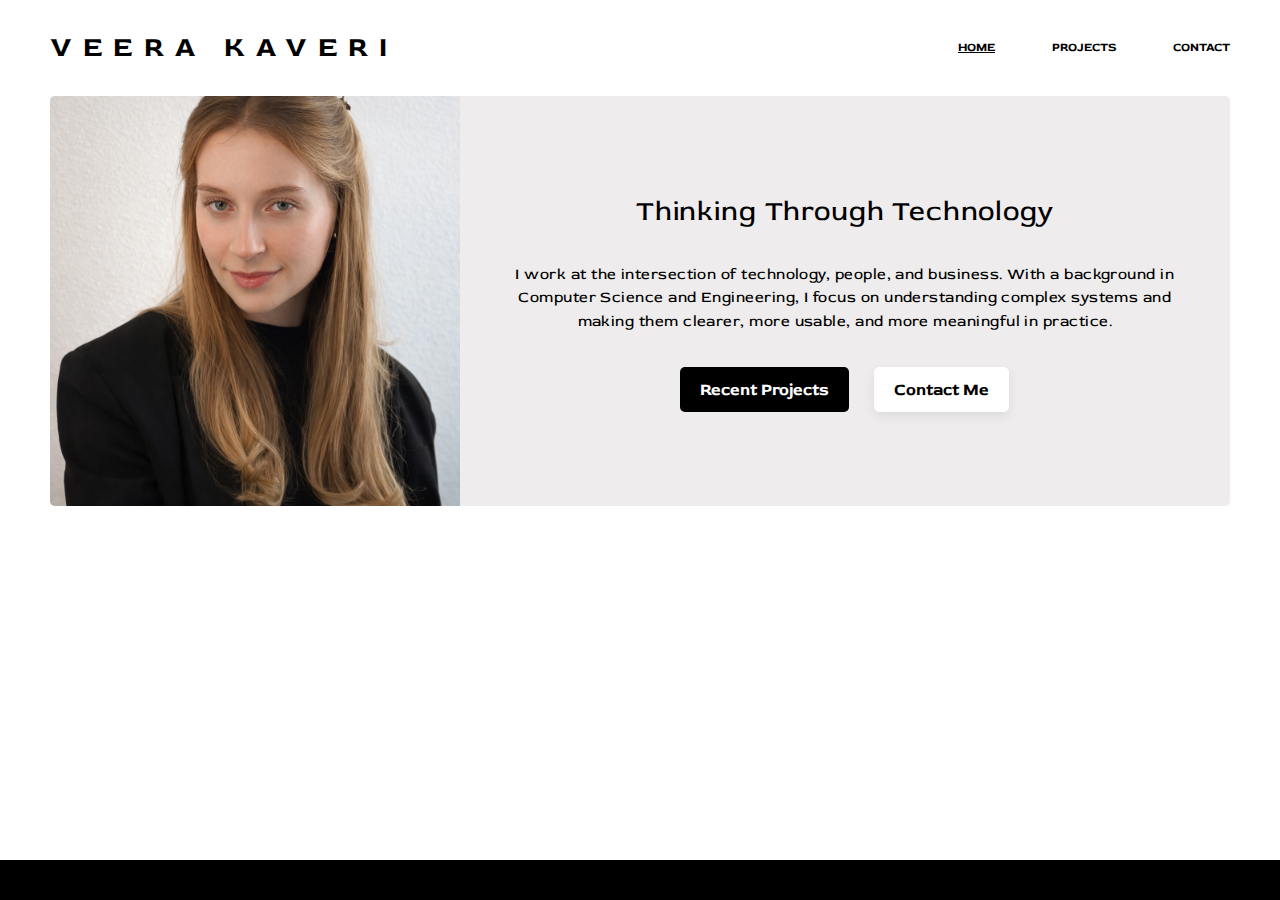
<file: index.html>
<!doctype html>
<html lang="fi">
<head>
  <meta charset="UTF-8" />
  <meta name="viewport" content="width=device-width, initial-scale=1.0" />
  <title>Veera Kaveri – Portfolio</title>

  <!-- Red Rose font -->
  <link rel="preconnect" href="https://fonts.googleapis.com">
  <link rel="preconnect" href="https://fonts.gstatic.com" crossorigin>
  <link href="https://fonts.googleapis.com/css2?family=Red+Rose:wght@400;700&display=swap" rel="stylesheet">

  <link rel="stylesheet" href="styles.css" />
</head>

<body>
  <header class="site-header">
    <div class="site-header__inner">
        <a class="site-logo" href="index.html">VEERA KAVERI</a>

        <button class="burger" type="button" aria-label="Open menu" aria-expanded="false">
        <span class="burger__bar"></span>
        <span class="burger__bar"></span>
        <span class="burger__bar"></span>
        </button>

        <!-- Overlay -->
        <div class="nav-overlay" data-nav-close></div>

        <nav class="site-nav" aria-label="Päävalikko">
            <!-- Close (X)  -->
            <button class="nav-close" type="button" aria-label="Sulje valikko" data-nav-close>
              &times;
            </button>

            <a class="site-nav__link is-active" href="index.html">HOME</a>
            <a class="site-nav__link" href="projects.html">PROJECTS</a>
            <a class="site-nav__link" href="contact.html">CONTACT</a>
        </nav>
    </div>
  </header>

  <main class="page">
    <section class="hero">
        <div class="hero__card">
        <div class="hero__media">
            <img
            class="hero__img"
            src="assets/images/me.png"
            alt="Portrait"
            />
        </div>

        <div class="hero__text">
            <h1 class="hero__title">Thinking Through Technology</h1>

            <p class="hero__body">
            I work at the intersection of technology, people, and business. With a background in Computer Science and Engineering, 
              I focus on understanding complex systems and making them clearer, more usable, and more meaningful in practice. 
            </p>

            <div class="hero__actions">
            <a class="btn btn--dark" href="projects.html">Recent Projects</a>
            <a class="btn btn--light" href="contact.html">Contact Me</a>
            </div>
        </div>
        </div>
    </section>
    </main>

    <footer class="site-footer"></footer>
    <!-- Burger JS -->
    <script>
        const header = document.querySelector(".site-header");
        const burger = document.querySelector(".burger");
        const nav = document.querySelector(".site-nav");
        const closeEls = document.querySelectorAll("[data-nav-close]");

        const openMenu = () => {
            header.classList.add("is-open");
            burger.setAttribute("aria-expanded", "true");
            document.body.style.overflow = "hidden"; 
        };

        const closeMenu = () => {
            header.classList.remove("is-open");
            burger.setAttribute("aria-expanded", "false");
            document.body.style.overflow = "";
        };

        const isOpen = () => header.classList.contains("is-open");

        if (burger && header && nav) {
            burger.addEventListener("click", () => {
            isOpen() ? closeMenu() : openMenu();
            });

            closeEls.forEach((el) => {
            el.addEventListener("click", closeMenu);
            });

            document.addEventListener("keydown", (e) => {
            if (e.key === "Escape" && isOpen()) closeMenu();
            });

            nav.addEventListener("click", (e) => {
            const link = e.target.closest(".site-nav__link");
            if (link) closeMenu();
            });
        }
    </script>
</body>
</html>
</file>
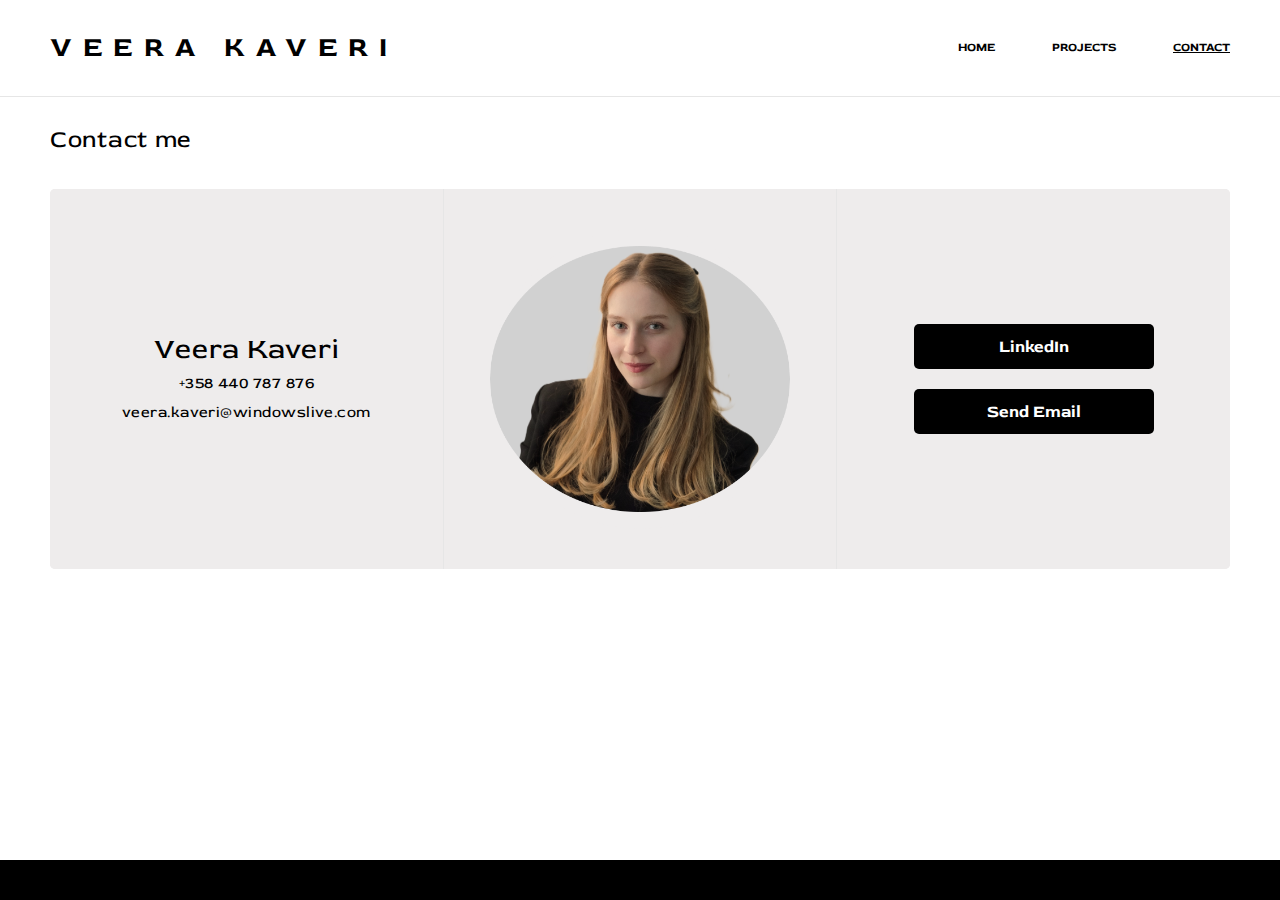
<file: contact.html>
<!doctype html>
<html lang="fi">
<head>
  <meta charset="utf-8" />
  <meta name="viewport" content="width=device-width, initial-scale=1" />
  <title>Contact</title>

  <link rel="preconnect" href="https://fonts.googleapis.com">
  <link rel="preconnect" href="https://fonts.gstatic.com" crossorigin>
  <link href="https://fonts.googleapis.com/css2?family=Red+Rose:wght@400;700&display=swap" rel="stylesheet">

  <link rel="stylesheet" href="styles.css" />
</head>

<body>
  <header class="site-header">
    <div class="site-header__inner">
      <a class="site-logo" href="index.html">VEERA KAVERI</a>

      <!-- Overlay -->
      <div class="nav-overlay" data-nav-close></div>

      <nav class="site-nav" aria-label="Päävalikko">

        <!-- Close (X) -->
        <button class="nav-close" type="button" aria-label="Sulje valikko" data-nav-close>
            &times;
        </button>


        <a class="site-nav__link" href="index.html">HOME</a>
        <a class="site-nav__link" href="projects.html">PROJECTS</a>
        <a class="site-nav__link is-active" href="contact.html">CONTACT</a>
      </nav>

      <button class="burger" type="button" aria-label="Avaa valikko" aria-expanded="false">
        <span class="burger__bar"></span>
        <span class="burger__bar"></span>
        <span class="burger__bar"></span>
      </button>
    </div>
  </header>

  <div class="page-divider" aria-hidden="true"></div>

  <main class="page contact">
    <div class="contact__top">
      <h1 class="contact__title">Contact me</h1>
    </div>

    <section class="contact__content" aria-label="Contact details">
      <article class="contact-card">
        <div class="contact-card__cols">
          <!-- Details -->
          <div class="contact-box">
            <p class="contact-box__name">Veera Kaveri</p>

            <p class="contact-box__line">
              <a class="contact-box__link" href="tel:+358440787876">+358 440 787 876</a>
            </p>

            <p class="contact-box__line">
              <a class="contact-box__link" href="mailto:you@email.com">veera.kaveri@windowslive.com</a>
            </p>
          </div>

          <!-- Avatar -->
          <div class="contact-box contact-box--avatar">
            <img class="contact-box__avatar" src="assets/images/contact.png" alt="Portrait" />
          </div>


          <!-- Buttons -->
          <div class="contact-box contact-box--actions">
            <a class="btn btn--dark contact-box__btn" href="#">LinkedIn</a>
            <a class="btn btn--dark contact-box__btn" href="#">Send Email</a>
          </div>

          
        </div>
      </article>
    </section>
  </main>

  <footer class="site-footer" aria-hidden="true"></footer>

  <!-- Burger JS  -->
  <script>
    const header = document.querySelector(".site-header");
    const burger = document.querySelector(".burger");
    const nav = document.querySelector(".site-nav");
    const closeEls = document.querySelectorAll("[data-nav-close]");

    const openMenu = () => {
        header.classList.add("is-open");
        burger.setAttribute("aria-expanded", "true");
        document.body.style.overflow = "hidden"; 
    };

    const closeMenu = () => {
        header.classList.remove("is-open");
        burger.setAttribute("aria-expanded", "false");
        document.body.style.overflow = ""; 
    };

    const isOpen = () => header.classList.contains("is-open");

    if (burger && header && nav) {
        burger.addEventListener("click", () => {
        isOpen() ? closeMenu() : openMenu();
        });

        closeEls.forEach((el) => {
        el.addEventListener("click", closeMenu);
        });

        document.addEventListener("keydown", (e) => {
        if (e.key === "Escape" && isOpen()) closeMenu();
        });

        nav.addEventListener("click", (e) => {
        const link = e.target.closest(".site-nav__link");
        if (link) closeMenu();
        });
    }
  </script>

</body>
</html>
</file>
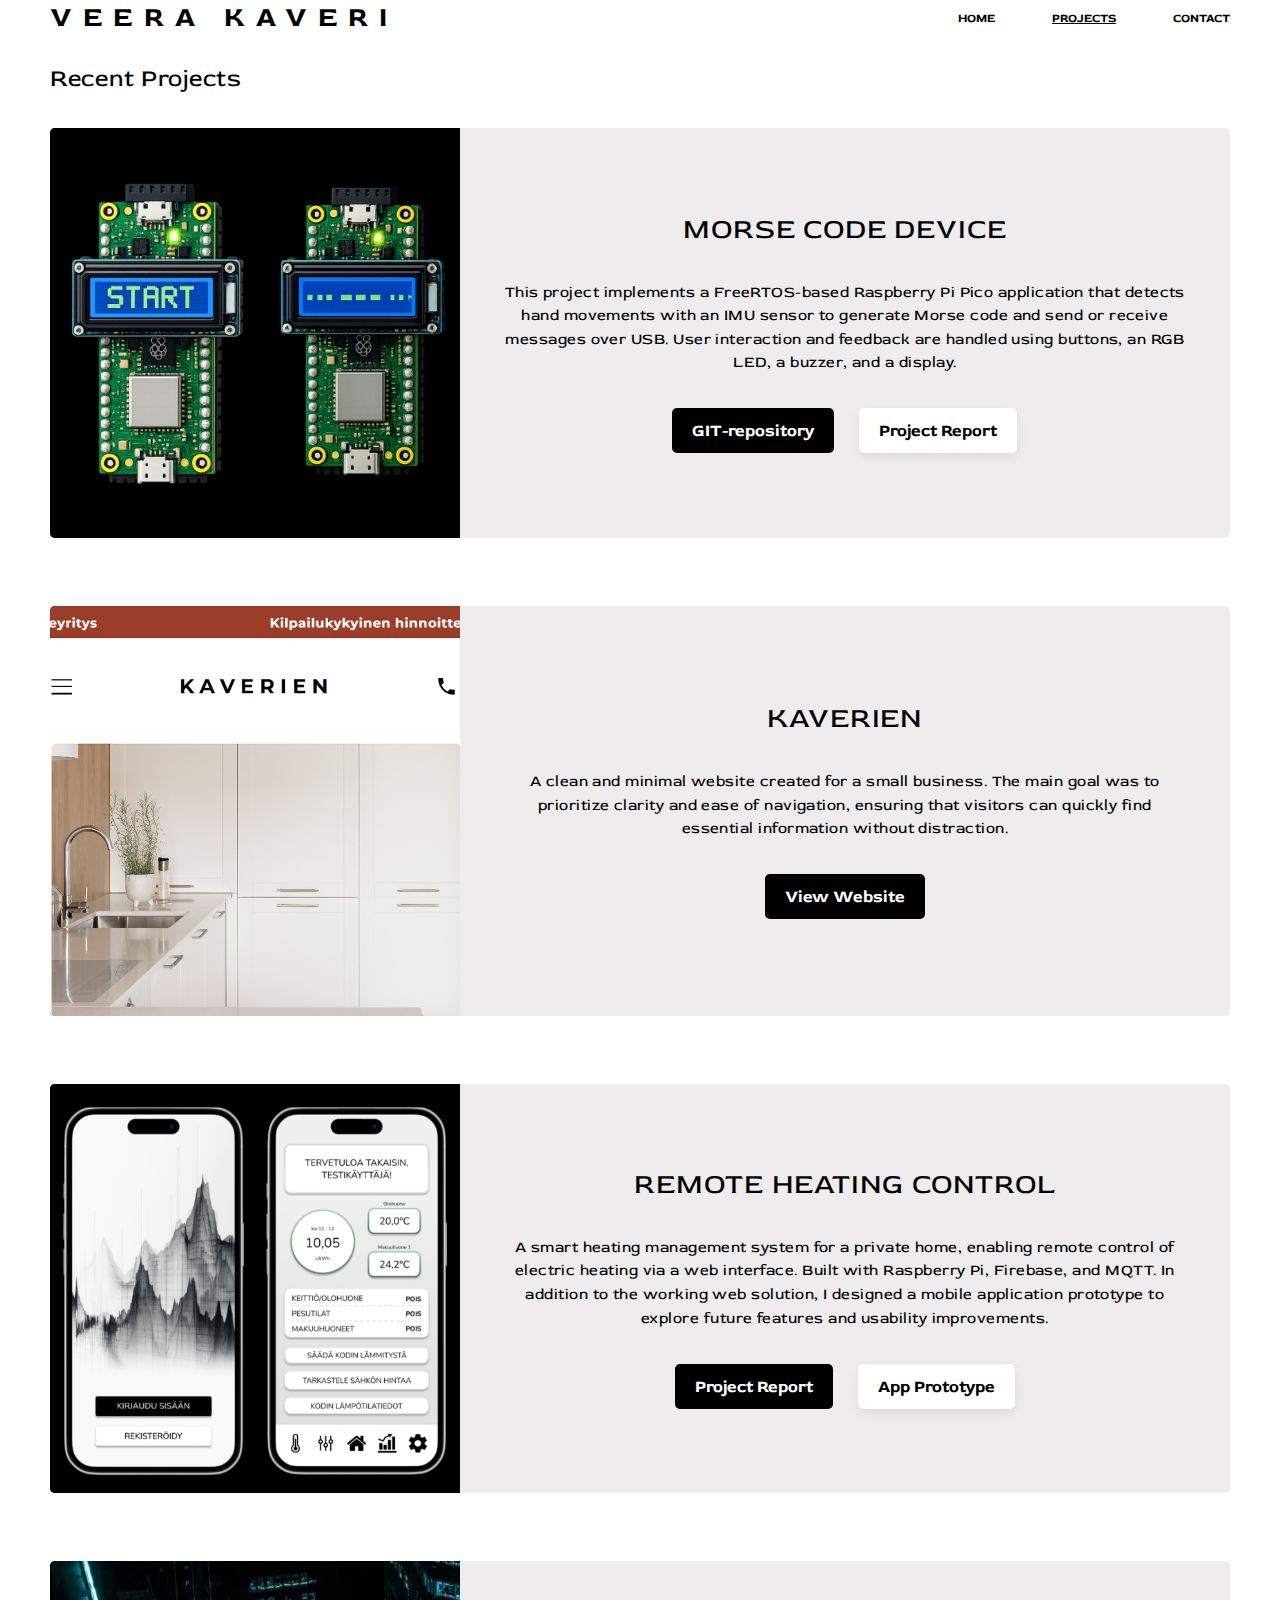
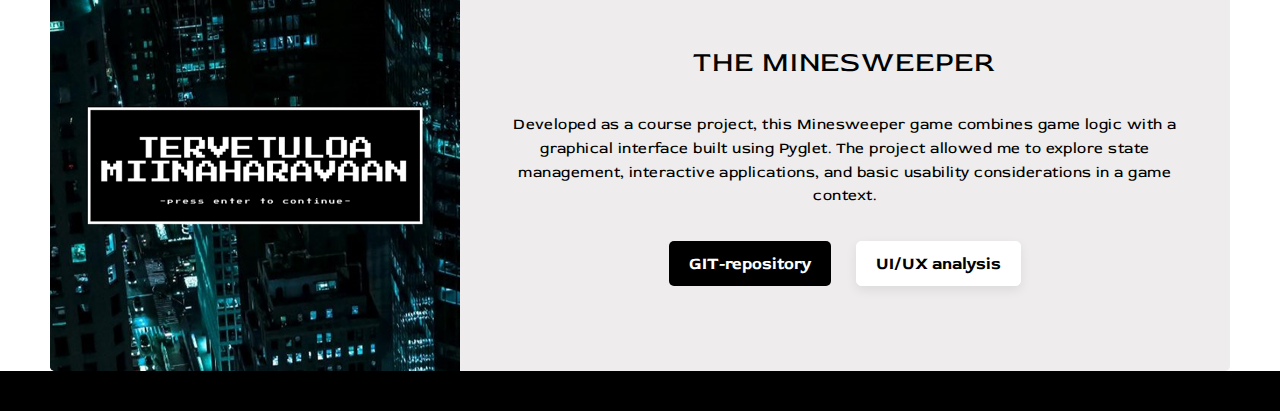
<file: projects.html>
<!doctype html>
<html lang="fi">
<head>
  <meta charset="utf-8" />
  <meta name="viewport" content="width=device-width, initial-scale=1" />
  <title>Projects</title>

  <!-- fontit  -->
  <link rel="preconnect" href="https://fonts.googleapis.com">
  <link rel="preconnect" href="https://fonts.gstatic.com" crossorigin>
  <link href="https://fonts.googleapis.com/css2?family=Red+Rose:wght@400;700&display=swap" rel="stylesheet">

  <link rel="stylesheet" href="styles.css" />
</head>

<body>
  <!-- HEADER  -->
  <header class="site-header">
    <div class="site-header__inner">
      <a class="site-logo" href="index.html">VEERA KAVERI</a>

      <!-- Overlay  -->
      <div class="nav-overlay" data-nav-close></div>

      <nav class="site-nav" aria-label="Päävalikko">

        <!-- Close (X)  -->
        <button class="nav-close" type="button" aria-label="Sulje valikko" data-nav-close>
            &times;
        </button>

        <a class="site-nav__link" href="index.html">HOME</a>
        <a class="site-nav__link is-active" href="projects.html">PROJECTS</a>
        <a class="site-nav__link" href="contact.html">CONTACT</a>
      </nav>

      <button class="burger" type="button" aria-label="Avaa valikko" aria-expanded="false">
        <span class="burger__bar"></span>
        <span class="burger__bar"></span>
        <span class="burger__bar"></span>
      </button>
    </div>
  </header>

  <!-- Divider -->
  <div class="page-divider" aria-hidden="true"></div>

  <main class="page projects">
    <div class="projects__top">
      <h1 class="projects__title">Recent Projects</h1>
    </div>

    <section class="projects__list" aria-label="Recent Projects list">
      <article class="project-card">
        <div class="project-card__media">
          <img class="project-card__img" src="assets/images/morse.png" alt="Project 'MORSE CODE' preview" />
        </div>

        <div class="project-card__text">
          <h2 class="project-card__heading">MORSE CODE DEVICE</h2>
          <p class="project-card__body">
            This project implements a FreeRTOS-based Raspberry Pi Pico application that detects hand movements with an IMU sensor 
            to generate Morse code and send or receive messages over USB. User interaction and feedback are handled using buttons, 
            an RGB LED, a buzzer, and a display.
          </p>

          <div class="project-card__actions">
            <a class="btn btn--dark" href="https://github.com/kaveriveera/module-2-project-cs2025-part2-main">GIT-repository</a>
            <a class="btn btn--light" href="https://docs.google.com/document/d/1X6TiSx8Vzef3nk23jGQojPRRfPgn-h_fLSJx2FwnJQg/edit?usp=sharing">Project Report</a>
          </div>
        </div>
      </article>

      <article class="project-card">
        <div class="project-card__media">
          <img class="project-card__img" src="assets/images/kaverien.png" alt="Project 2 preview" />
        </div>

        <div class="project-card__text">
          <h2 class="project-card__heading">KAVERIEN</h2>
          <p class="project-card__body">
            A clean and minimal website created for a small business. The main goal was to prioritize clarity and ease of navigation, 
            ensuring that visitors can quickly find essential information without distraction.
          </p>

          <div class="project-card__actions">
            <a class="btn btn--dark" href="https://www.kaverien.fi/">View Website</a>
          </div>
        </div>
      </article>

      <article class="project-card">
        <div class="project-card__media">
          <img class="project-card__img" src="assets/images/remote.png" alt="Project 3 preview" />
        </div>

        <div class="project-card__text">
          <h2 class="project-card__heading">REMOTE HEATING CONTROL</h2>
          <p class="project-card__body">
            A smart heating management system for a private home, enabling remote control of electric heating via a web interface. 
            Built with Raspberry Pi, Firebase, and MQTT. In addition to the working web solution, I designed a mobile application
             prototype to explore future features and usability improvements.
          </p>

          <div class="project-card__actions">
            <a class="btn btn--dark" href="https://docs.google.com/document/d/1FEKnTuh2f5Outp0SZxenxKpEuKMnqPvRcmIvdBZtVrQ/edit?tab=t.0">Project Report</a>
            <a class="btn btn--light" href="https://www.figma.com/proto/cd9hWxKUpjUiStldZFwwaJ/Untitled?page-id=0%3A1&node-id=39-572&p=f&viewport=1997%2C566%2C0.78&t=cEYEJjVEgNzDVNig-1&scaling=scale-down&content-scaling=fixed&starting-point-node-id=39%3A572">App Prototype</a>
          </div>
        </div>
      </article>

      <article class="project-card">
        <div class="project-card__media">
          <img class="project-card__img" src="assets/images/minesweeper.png" alt="Project 4 preview" />
        </div>

        <div class="project-card__text">
          <h2 class="project-card__heading">THE MINESWEEPER</h2>
          <p class="project-card__body">
            Developed as a course project, this Minesweeper game combines game logic with a graphical interface 
            built using Pyglet. The project allowed me to explore state management, interactive applications, 
            and basic usability considerations in a game context.
          </p>

          <div class="project-card__actions">
            <a class="btn btn--dark" href="https://github.com/kaveriveera/miinaharava">GIT-repository</a>
            <a class="btn btn--light" href="https://docs.google.com/document/d/1ITPyTLsgbiO-cTISTywLfnlOyZXDbUXW0l38WUG3CyQ/edit?tab=t.0">UI/UX analysis</a>
          </div>
        </div>
      </article>
    </section>
  </main>

  <footer class="site-footer" aria-hidden="true"></footer>

  <!-- Burger JS -->
  <script>
    const header = document.querySelector(".site-header");
    const burger = document.querySelector(".burger");
    const nav = document.querySelector(".site-nav");
    const closeEls = document.querySelectorAll("[data-nav-close]");

    const openMenu = () => {
        header.classList.add("is-open");
        burger.setAttribute("aria-expanded", "true");
        document.body.style.overflow = "hidden";
    };

    const closeMenu = () => {
        header.classList.remove("is-open");
        burger.setAttribute("aria-expanded", "false");
        document.body.style.overflow = "";
    };

    const isOpen = () => header.classList.contains("is-open");

    if (burger && header && nav) {
        burger.addEventListener("click", () => {
        isOpen() ? closeMenu() : openMenu();
        });

        closeEls.forEach((el) => {
        el.addEventListener("click", closeMenu);
        });

        document.addEventListener("keydown", (e) => {
        if (e.key === "Escape" && isOpen()) closeMenu();
        });

        nav.addEventListener("click", (e) => {
        const link = e.target.closest(".site-nav__link");
        if (link) closeMenu();
        });
    }
  </script>
</body>
</html>
</file>
<file: styles.css>
/* =========================
   Variables
   ========================= */
:root{
  --page-padding: 50px;
  --header-height: 96px;
  --footer-height: 45px;

  --font: "Red Rose", serif;
  --black: #000;
  --white: #fff;

  --nav-gap: 57px;

  --radius: 5px;
  --card-bg: #eeecec;
  --light-btn: #ffffff;

  --media-size: clamp(220px, 32vw, 478px);
}

/* =========================
   Base
   ========================= */
*{ box-sizing: border-box; }

html, body{
  height: 100%;
}

body{
  margin: 0;
  color: var(--black);
  background: var(--white);
  display: flex;
  flex-direction: column;
}

main{
  flex: 1 0 auto;
}

.page{
  padding-left: var(--page-padding);
  padding-right: var(--page-padding);
}

/* =========================
   Header
   ========================= */
.site-header{
  height: var(--header-height);
  background: var(--white);
  position: relative;
}

.site-header__inner{
  height: 100%;
  padding-left: var(--page-padding);
  padding-right: var(--page-padding);
  display: flex;
  align-items: center;
  justify-content: space-between;
}

/* Logo */
.site-logo{
  font-family: var(--font);
  font-weight: 700;
  font-size: 28px;
  line-height: 130%;
  letter-spacing: 0.4em;
  color: var(--black);
  text-decoration: none;
  white-space: nowrap;
}

/* Desktop nav */
.site-nav{
  display: flex;
  align-items: center;
  gap: var(--nav-gap);
}

.site-nav__link{
  font-family: var(--font);
  font-weight: 700;
  font-size: 12px;
  line-height: 145%;
  color: var(--black);
  text-decoration: none;
  white-space: nowrap;
}

.site-nav__link:hover,
.site-nav__link.is-active{
  text-decoration: underline;
}

/* Burger (hidden on desktop) */
.burger{
  display: none;
  width: 44px;
  height: 44px;
  border: 0;
  background: transparent;
  padding: 0;
  cursor: pointer;

  flex-direction: column;
  align-items: center;
  justify-content: center;
  gap: 5px; 
}

.burger__bar{
  display: block;
  width: 26px;
  height: 1px;
  background: var(--black);
  margin: 0;
  border-radius: 2px;
  transform: translateZ(0);
}

/* Overlay  */
.nav-overlay{
  display: none;
}

/* Close-nappi */
.nav-close{
  display: none;
}

/* =========================
   Hero
   ========================= */
.hero{
  padding-top: 0;
}

.hero__card{
  width: 100%;
  display: flex;
  align-items: stretch;
  border-radius: var(--radius);
  overflow: hidden; 
}

.hero__media{
  width: var(--media-size);
  flex: 0 0 var(--media-size);
  aspect-ratio: 1 / 1;
  background: var(--card-bg);
}

.hero__img{
  width: 100%;
  height: 100%;
  display: block;
  object-fit: contain;
  object-position: center;
  background: var(--card-bg);
}

.hero__text{
  flex: 1 1 auto;
  background: var(--card-bg);

  display: flex;
  flex-direction: column;
  align-items: center;
  justify-content: center;
  text-align: center;

  padding-top: clamp(18px, 4.8vw, 66px);
  padding-bottom: clamp(18px, 4.8vw, 66px);

  padding-left: clamp(35px, 3.2vw, 55px);
  padding-right: clamp(35px, 3.2vw, 55px);
}

.hero__title{
  margin: 0;
  font-family: var(--font);
  font-weight: 400;
  font-size: clamp(18px, 2.2vw, 28px);
  line-height: 1.54;
  letter-spacing: 0.03em;
}

.hero__body{
  margin: clamp(12px, 3.2vw, 30px) 0 0 0;
  font-family: var(--font);
  font-weight: 400;
  font-size: clamp(13px, 1.2vw, 16px);
  line-height: 1.54;
  letter-spacing: 0.03em;
}

.hero__actions{
  margin-top: clamp(12px, 2.6vw, 35px);
  display: flex;
  gap: clamp(12px, 2.2vw, 25px);
  justify-content: center;
  flex-wrap: wrap;
}

/* Buttons */
.btn{
  display: inline-flex;
  align-items: center;
  justify-content: center;

  border-radius: var(--radius);
  padding: clamp(5px, 1.1vw, 11px) clamp(9px, 1.8vw, 19px);

  font-family: var(--font);
  font-weight: 700;
  font-size: clamp(10px, 1.6vw, 17px);
  text-decoration: none;

  border: 1px solid transparent;
  white-space: nowrap;
}

.btn--dark{
  background: var(--black);
  color: var(--white);
}

.btn--light{
  background: var(--light-btn);
  color: var(--black);
  border-color: var(--light-btn);
  box-shadow: 0 4px 10.3px rgba(0,0,0,0.08);
}

/* =========================
   Footer
   ========================= */
.site-footer{
  min-height: 40px;
  background: #000;
  width: 100%;
  flex-shrink: 0;
}

/* =========================
   Responsive
   ========================= */

/*  burger menu */
@media (max-width: 1000px){
  :root{
    --page-padding: 24px;
  }

  .site-logo{
    font-size: 28px;
    letter-spacing: 0.32em;
  }

  .hero{
    padding-top: 30px;
    padding-bottom: 30px;
  }

  .burger{
    display: inline-flex;
    align-items: center;
    justify-content: center;
  }

  .nav-overlay{
    display: block;
    position: fixed;
    inset: 0;
    background: rgba(0,0,0,0.25);
    opacity: 0;
    pointer-events: none;
    transition: opacity 220ms ease;
    z-index: 80;
  }

  .site-nav{
    display: flex;
    position: fixed;
    top: 0;
    left: 0;
    height: 100dvh;
    width: min(85vw, 360px);
    flex-direction: column;
    gap: 14px;

    background: var(--white);
    border-right: 1px solid #eee;
    border-radius: 0;
    padding: 18px 18px 22px;
    box-shadow: 10px 0 30px rgba(0,0,0,0.10);

    transform: translateX(-105%);
    transition: transform 220ms ease;
    z-index: 90;
  }

  /* Close-nappi */
  .nav-close{
    display: inline-flex;
    align-items: center;
    justify-content: center;

    width: 44px;
    height: 44px;
    border: 0;
    background: transparent;
    color: var(--black);
    font-size: 34px;
    line-height: 1;
    cursor: pointer;

    align-self: flex-end;
    margin-bottom: 6px;
  }

  .site-header.is-open .site-nav{
    transform: translateX(0);
  }

  .site-header.is-open .nav-overlay{
    opacity: 1;
    pointer-events: auto;
  }

  .hero__text{
  padding-top: clamp(22px, 4.8vw, 66px);
  padding-bottom: clamp(22px, 4.8vw, 66px);

  padding-left: clamp(18px, 3.2vw, 55px);
  padding-right: clamp(18px, 3.2vw, 55px);
}

.hero__title{
  font-family: var(--font);
  font-weight: 400;
  font-size: clamp(18px, 2.2vw, 28px);
  line-height: 1.0;
  letter-spacing: 0.03em;
}

.hero__body{
  margin: clamp(15px, 3.2vw, 47px) 0 clamp(4px, 3.2vw, 7px) 0;
  font-size: clamp(11px, 1.2vw, 14px);
  line-height: 1.3;
  letter-spacing: 0.03em;
}

.hero__actions{
  margin-top: clamp(12px, 2.6vw, 35px);
  display: flex;
  gap: clamp(12px, 2.2vw, 25px);
  justify-content: center;
  flex-wrap: wrap;
}
.site-footer{
  margin-top: 40px;
  height: 100px;
}
}



@media (max-width: 600px){
  .hero__card{ flex-direction: column; }

  .hero__media{
    width: 100%;
    flex: 0 0 auto;
    aspect-ratio: 1 / 1;
  }

  .site-logo{
    font-size: 22px;
    letter-spacing: 0.22em;
  }

  .site-nav__link{
    font-size: 16px;
  }

  .hero{
    padding-top: 0px;
    padding-bottom: 0px;
  }

  .hero__title{
    padding-top: 20px;
  }

  .hero__body{
    margin: clamp(15px, 3.2vw, 55px) 0 clamp(6px, 3.2vw, 17px) 0;
    padding-top: 10px;
    font-size: clamp(12px, 1.2vw, 14px);
  }

  .btn{
    padding: clamp(8px, 1.1vw, 14px) clamp(12px, 1.8vw, 122px);

    font-family: var(--font);
    font-weight: 700;
    font-size: clamp(13px, 1.6vw, 20px);
    text-decoration: none;

    border: 1px solid transparent;
    white-space: nowrap;
  }

  .site-footer{
    margin-top: 40px;
    height: 100px;
  }
}



/* =========================
   Projects
   ========================= */

.page-divider{
  width: 100%;
  height: 1px;
  background: #E6E6E6;
}

.projects__top{
  padding-top: 25px;
}

.projects__title{
  margin: 0;
  font-family: var(--font);
  font-weight: 400;
  font-size: 24px;
  line-height: 1.54;
  letter-spacing: 0.03em;
}

.projects__list{
  margin-top: 30px;
  display: flex;
  flex-direction: column;
  gap: 68px; 
}

.project-card{
  width: 100%;
  display: flex;
  align-items: stretch;
  border-radius: var(--radius);
  overflow: hidden;
}

.project-card__media{
  width: var(--media-size);
  flex: 0 0 var(--media-size);
  background: #000;
}

.project-card__img{
  width: 100%;
  height: 100%;
  display: block;
  object-fit: contain;
  object-position: center;
  background: #000;
}

.project-card__text{
  flex: 1 1 auto;
  background: var(--card-bg);

  display: flex;
  flex-direction: column;
  align-items: center;
  justify-content: center;
  text-align: center;

  padding-top: clamp(18px, 4.8vw, 66px);
  padding-bottom: clamp(18px, 4.8vw, 66px);
  padding-left: clamp(40px, 3.2vw, 60px);
  padding-right: clamp(35px, 3.2vw, 55px);
}

.project-card__heading{
  margin: 0;
  font-family: var(--font);
  font-weight: 400;
  font-size: clamp(18px, 2.2vw, 28px);
  line-height: 1.2;
  letter-spacing: 0.03em;
}

.project-card__body{
  margin: clamp(12px, 3.2vw, 34px) 0 0;
  font-family: var(--font);
  font-weight: 400;
  font-size: clamp(13px, 1.2vw, 16px);
  line-height: 1.54;
  letter-spacing: 0.03em;
}

.project-card__actions{
  margin-top: clamp(12px, 2.6vw, 35px);
  display: flex;
  gap: clamp(12px, 2.2vw, 25px);
  justify-content: center;
  flex-wrap: wrap;
}


@media (max-width: 710px){
  .project-card{
    flex-direction: column;
  }

  .project-card__media{
    width: 100%;
    flex: 0 0 auto;
  }

  .projects__title{
  font-size: 20px;
  }
  .project-card__heading{
    padding-top: 17px;
  }

  .project-card__body{
    margin: 10px 0 17px 0;
    padding-top: 10px;
    font-size: clamp(12px, 1.2vw, 14px);
  }

  .project-card__actions{
    padding-bottom: 10px;
  }
}




/* =========================
   Contact
   ========================= */


.page-divider{
  width: 100%;
  height: 1px;
  background: #E6E6E6;
}

.contact__top{
  padding-top: 25px;
}

.contact__title{
  margin: 0;
  font-family: var(--font);
  font-weight: 400;
  font-size: 24px;
  line-height: 1.54;
  letter-spacing: 0.03em;
}

.contact__content{
  margin-top: 30px;
}

.contact-card{
  width: 100%;
  border-radius: var(--radius);
  overflow: hidden;
  background: var(--card-bg);
}

.contact-card__cols{
  display: flex;
  align-items: stretch;
}

.contact-box{
  flex: 1 1 0;
  min-width: 0;

  padding-top: clamp(40px, 8vw, 40px);
  padding-bottom: clamp(40px, 8vw, 40px);

  padding-left: clamp(18px, 3.2vw, 55px);
  padding-right: clamp(18px, 3.2vw, 55px);

  display: flex;
  flex-direction: column;
  justify-content: center;

  background: var(--card-bg);
}

.contact-box + .contact-box{
  border-left: 1px solid #E6E6E6;
}

.contact-box__name{
  margin: 0;
  font-family: var(--font);
  font-weight: 400;
  font-size: clamp(22px, 2.2vw, 32px);
  line-height: 1.2;
  letter-spacing: 0.03em;
  align-items: center;
  text-align: center;
}

.contact-box:first-child{
  align-items: center;
  text-align: center;
}

.contact-box__line{
  margin: 5px 0 0;
}

.contact-box__line:first-of-type{
  margin-top: 10px;
}

.contact-box__link{
  font-family: var(--font);
  font-weight: 400;
  font-size: clamp(13px, 1.2vw, 16px);
  line-height: 1.54;
  letter-spacing: 0.03em;
  color: var(--black);
  align-items: center;
  text-align: center;
  text-decoration: none;
  word-break: break-word;
}

.contact-box__link:hover{
  text-decoration: underline;
}

.contact-box--actions{
  align-items: center;
  text-align: center;
  gap: 20px;
}

.contact-box__btn{
  width: 100%;
  max-width: 240px;
}

.contact-box--avatar{
  align-items: center;
  text-align: center;
}

.contact-box__avatar{
  width: min(300px, 100%);
  aspect-ratio: 1 / 1;
  border-radius: 50%;

  display: block;
  object-fit: contain; 
  object-position: center;
  background: var(--card-bg);
}

@media (max-width: 650px){

  .contact-card{
    background: var(--card-bg);
    border-radius: var(--radius);
    overflow: hidden;
  }

  .contact-card__cols{
    flex-direction: column;
  }

  .contact-box{
    background: transparent;
    border: 0;
    padding: 0;

    padding-left: clamp(18px, 3.2vw, 24px);
    padding-right: clamp(18px, 3.2vw, 24px);
  }

  .contact-box + .contact-box{
    border: 0;
    margin-top: 30px;
  }

  .contact-card__cols{
    padding-top: 47px;
    padding-bottom: 30px;
  }

  .contact-box{
    align-items: center;
    text-align: center;
  }

  .contact-box__btn{
    max-width: 320px;
  }

  .contact-box__avatar{
    width: 270px;
  }

  .contact__title{
  font-size: 20px;
  }

  .contact-box--avatar + .contact-box--actions{
    margin-top: 22px;
  }

  .contact-box--actions{
    gap: 10px;
  }
}
</file>
